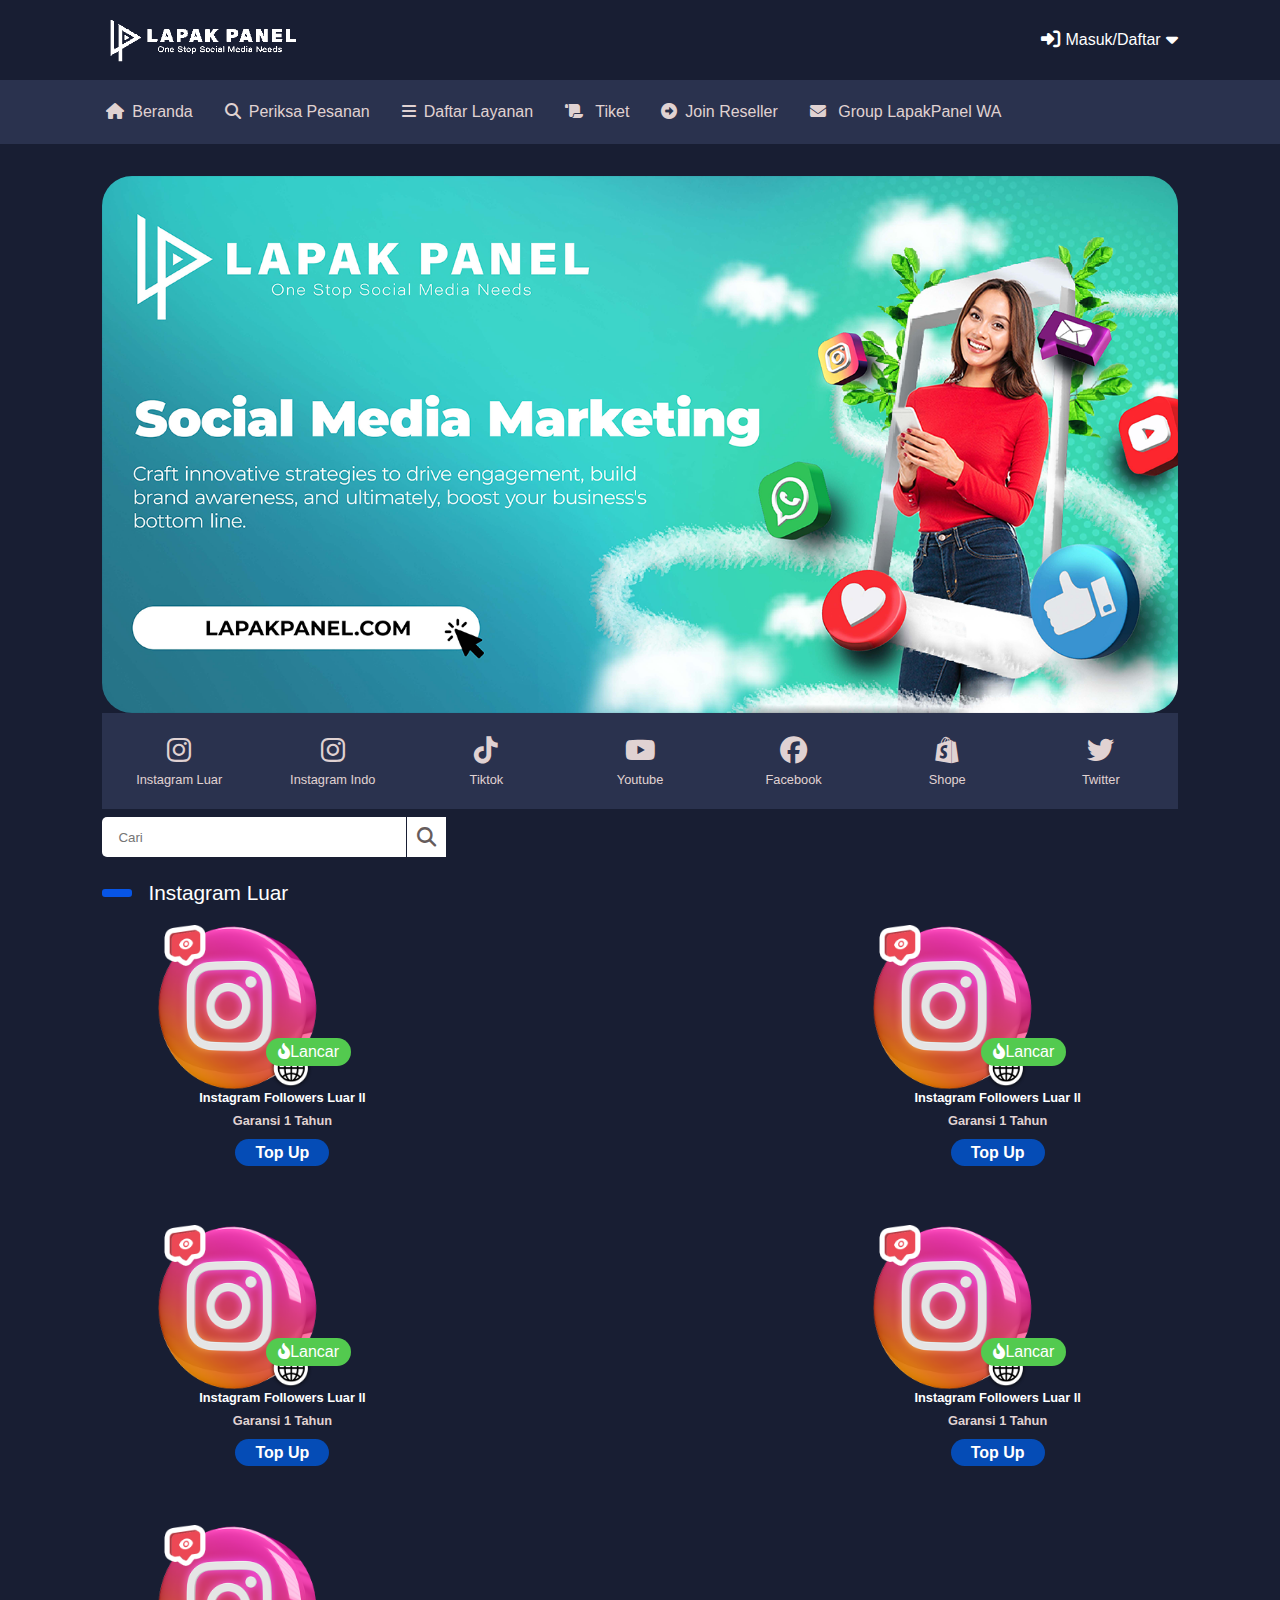
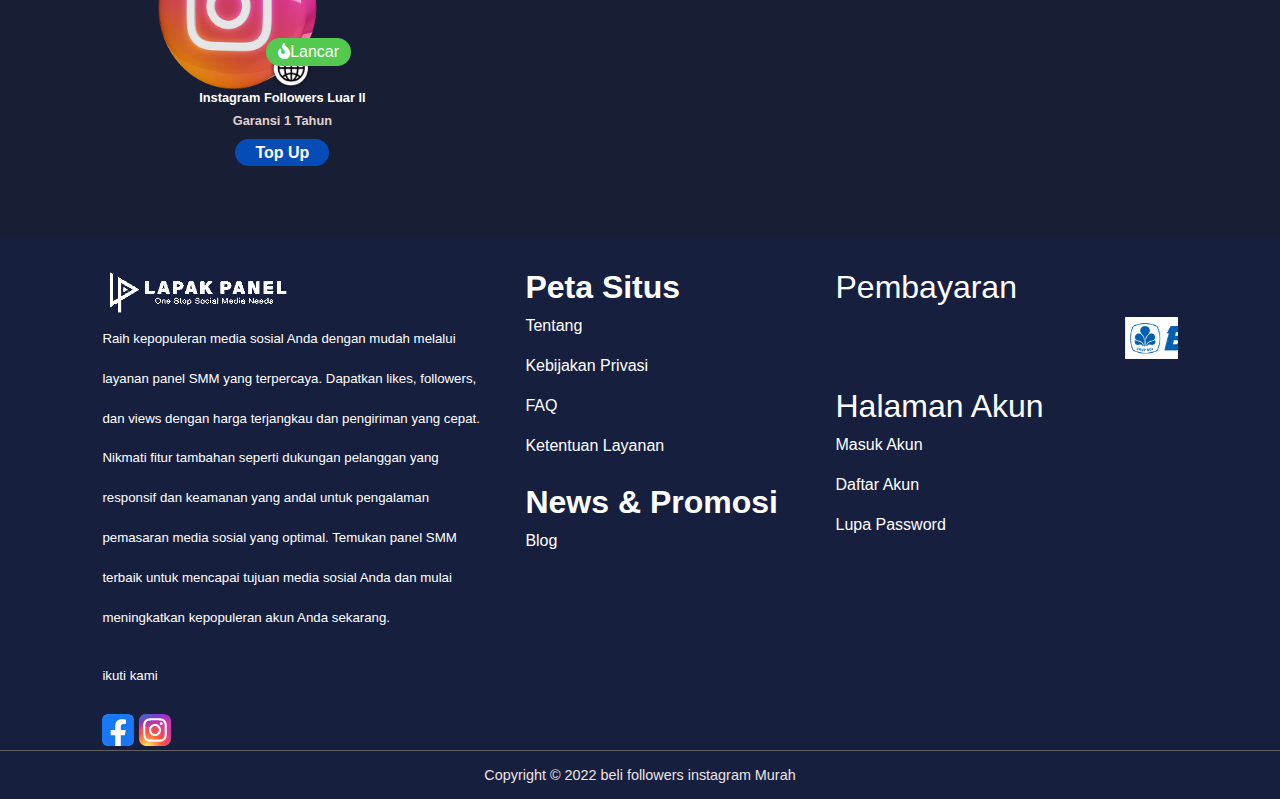
<file: index.html>
<!DOCTYPE html>
<html lang="en">
  <head>
    <meta charset="UTF-8" />
    <meta name="viewport" content="width=device-width, initial-scale=1.0" />
    <title>Document</title>
    <link
      rel="stylesheet"
      href="https://cdnjs.cloudflare.com/ajax/libs/font-awesome/6.4.2/css/all.min.css"
    />
    <link rel="stylesheet" href="style.css" />
  </head>
  <body>
    <div class="header">
      <div class="menubtn">
        <input type="checkbox" />
        <span></span>
        <span></span>
        <span></span>
      </div>
      <img src="img/logo.png" />
      <div class="regist">
        <i class="fa-solid fa-sign-in-alt"></i>
        <span> Masuk/Daftar </span><i class="fas fa-caret-down"></i>
      </div>
      <div class="dropdown">
        <a href="masuk.html" class="dropbox1"
          ><i class="fas fa-sign-in-alt"></i>&nbsp; Masuk</a
        >
        <a href="" class="dropbox2"
          ><i class="fas fa-user-plus"></i>&nbsp;Daftar</a
        >
      </div>
    </div>
    <div class="navbar">
      <ul>
        <li>
          <a href="home.html"
            ><i class="fa-solid fa-house"></i><span>Beranda</span></a
          >
        </li>
        <li>
          <a href="#"
            ><i class="fa-solid fa-magnifying-glass"></i
            ><span>Periksa Pesanan</span></a
          >
        </li>
        <li>
          <a href="#"
            ><i class="fa-solid fa-bars"></i><span>Daftar Layanan</span></a
          >
        </li>
        <li>
          <a href="#"><i class="fas fa-scroll"></i> <span>Tiket</span></a>
        </li>
        <li>
          <a href="#"
            ><i class="fas fa-arrow-alt-circle-right"></i
            ><span>Join Reseller</span></a
          >
        </li>
        <li>
          <a href="#"
            ><i class="fas fa-envelope"></i> <span>Group LapakPanel WA</span></a
          >
        </li>
      </ul>
    </div>
    <div class="page">
      <img src="img/foto.png" class="pamflate" />
      <div class="icon">
        <a href="#" class="box"
          ><i class="fab fa-instagram"></i>Instagram Luar</a
        >
        <a href="#" class="box"
          ><i class="fab fa-instagram"></i>Instagram Indo</a
        >
        <a href="#" class="box"><i class="fab fa-tiktok"></i>Tiktok</a>
        <a href="#" class="box"><i class="fab fa-youtube"></i>Youtube</a>
        <a href="#" class="box"><i class="fab fa-facebook"></i>Facebook</a>
        <a href="#" class="box"><i class="fab fa-shopify"></i>Shope</a>
        <a href="#" class="box"><i class="fab fa-twitter"></i>Twitter</a>
      </div>
      <div class="cari">
        <form action="">
          <input type="text" id="search" name="search" placeholder="Cari" />
          <button class="submit" id="search" name="search">
            <i class="fas fa-search"></i>
          </button>
        </form>
      </div>
      <div class="title">
        <span></span>
        <p>Instagram Luar</p>
      </div>
      <div class="iconig">
        <div class="box">
          <img src="img/ig.png" />
          <div class="lancar">
            <i class="fas fa-fire-alt"></i>
            <p>Lancar</p>
          </div>
          <h4>Instagram Followers Luar ll</h4>
          <h4>Garansi 1 Tahun</h4>
          <span><a href="">Top Up</a> </span>
        </div>
        <div class="box">
          <img src="img/ig.png" />
          <div class="lancar">
            <i class="fas fa-fire-alt"></i>
            <p>Lancar</p>
          </div>
          <h4>Instagram Followers Luar ll</h4>
          <h4>Garansi 1 Tahun</h4>
          <span><a href="">Top Up</a> </span>
        </div>
        <div class="box">
          <img src="img/ig.png" />
          <div class="lancar">
            <i class="fas fa-fire-alt"></i>
            <p>Lancar</p>
          </div>
          <h4>Instagram Followers Luar ll</h4>
          <h4>Garansi 1 Tahun</h4>
          <span><a href="">Top Up</a> </span>
        </div>
        <div class="box">
          <img src="img/ig.png" />
          <div class="lancar">
            <i class="fas fa-fire-alt"></i>
            <p>Lancar</p>
          </div>
          <h4>Instagram Followers Luar ll</h4>
          <h4>Garansi 1 Tahun</h4>
          <span><a href="">Top Up</a> </span>
        </div>
        <div class="box">
          <img src="img/ig.png" />
          <div class="lancar">
            <i class="fas fa-fire-alt"></i>
            <p>Lancar</p>
          </div>
          <h4>Instagram Followers Luar ll</h4>
          <h4>Garansi 1 Tahun</h4>
          <span><a href="">Top Up</a> </span>
        </div>
      </div>
    </div>
    <div class="container">
      <div class="page">
        <div class="desk-box">
          <img src="img/logo.png" alt="" />
          <h5>
            Raih kepopuleran media sosial Anda dengan mudah melalui layanan
            panel SMM yang terpercaya. Dapatkan likes, followers, dan views
            dengan harga terjangkau dan pengiriman yang cepat. Nikmati fitur
            tambahan seperti dukungan pelanggan yang responsif dan keamanan yang
            andal untuk pengalaman pemasaran media sosial yang optimal. Temukan
            panel SMM terbaik untuk mencapai tujuan media sosial Anda dan mulai
            meningkatkan kepopuleran akun Anda sekarang.
          </h5>
          <br />
          <h5>ikuti kami</h5>
          <br />
          <div class="sosmed">
            <a href="https://www.facebook.com"><img src="img/fb.svg" /></a>
            <a href="https://www.Instagram.com"><img src="img/ig.svg" /></a>
          </div>
        </div>
        <div class="desk-box2">
          <span>Peta Situs</span>
          <p><a href="">Tentang</a></p>
          <p><a href="">Kebijakan Privasi</a></p>
          <p><a href="">FAQ</a></p>
          <p><a href="">Ketentuan Layanan</a></p>
          <br />
          <span>News & Promosi</span>
          <p><a href="">Blog</a></p>
        </div>
        <div class="desk-box3">
          <span>Pembayaran</span>
          <marquee>
            <div class="pay">
              <img src="img/marque/bca.png" />
              <img src="img/marque/linkaja.png" />
              <img src="img/marque/indomaret.png" />
              <img src="img/marque/bca.png" />
              <img src="img/marque/linkaja.png" />
              <img src="img/marque/indomaret.png" /></div
          ></marquee>
          <span>Halaman Akun</span>
          <p><a href="">Masuk Akun</a></p>
          <p><a href="">Daftar Akun</a></p>
          <p><a href="">Lupa Password</a></p>
        </div>
      </div>
      <footer>
        <p>Copyright © 2022 beli followers instagram Murah</p>
      </footer>
    </div>
    <script src="script.js"></script>
  </body>
</html>
</file>
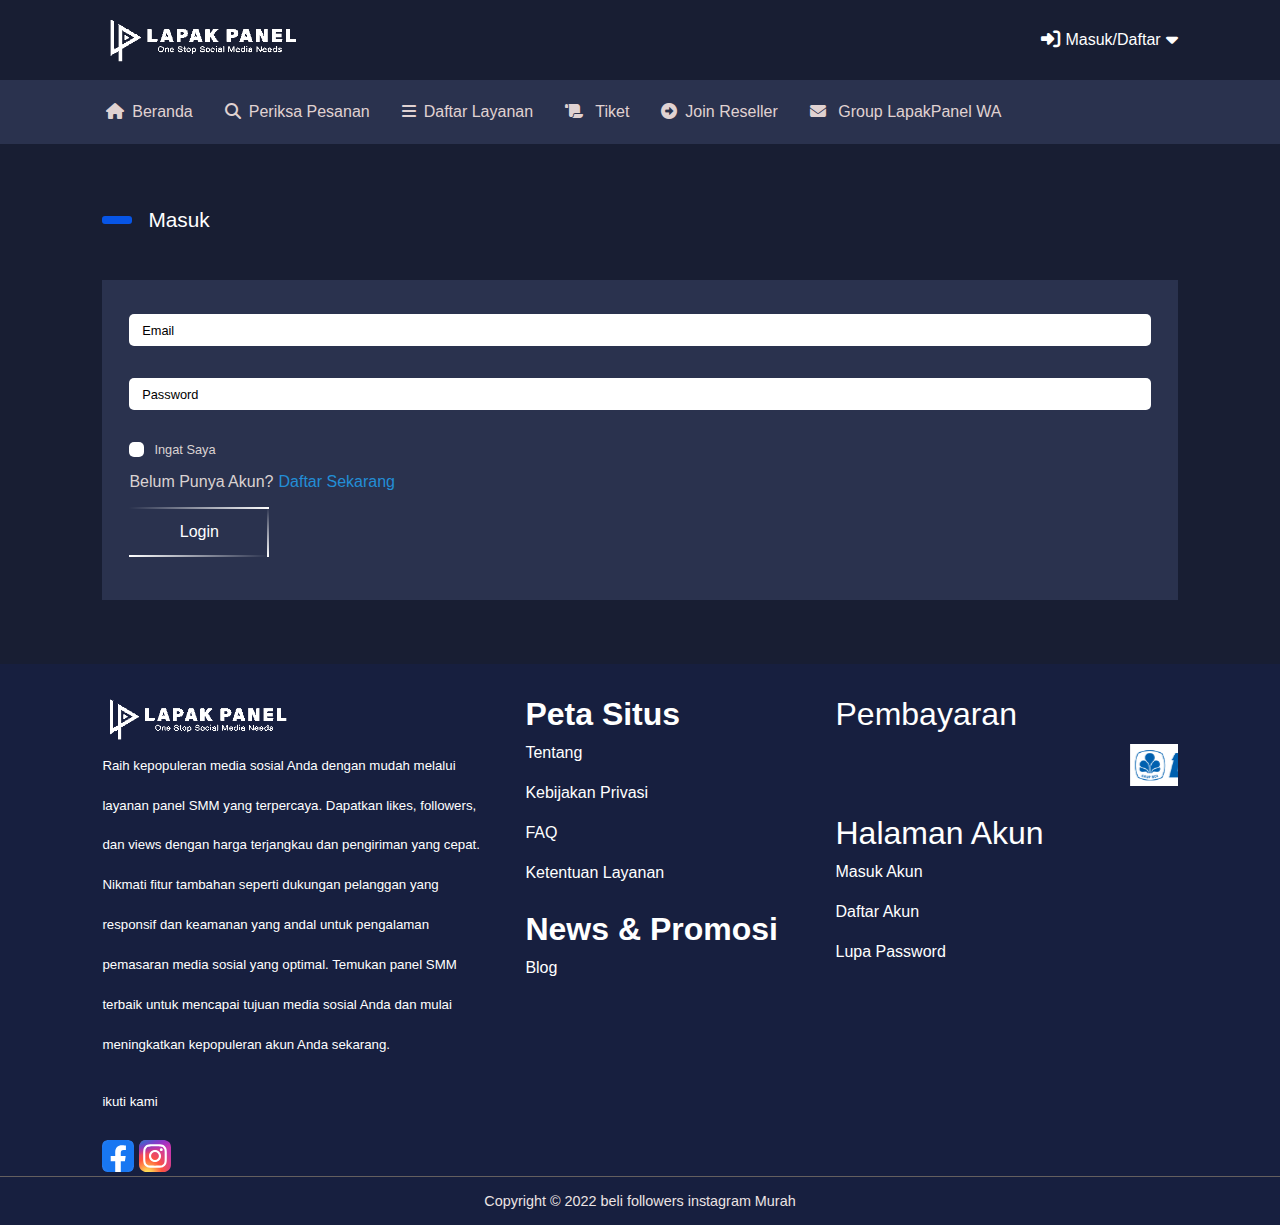
<file: masuk.html>
<!DOCTYPE html>
<html lang="en">
  <head>
    <meta charset="UTF-8" />
    <meta name="viewport" content="width=device-width, initial-scale=1.0" />
    <title>Document</title>
    <link
      rel="stylesheet"
      href="https://cdnjs.cloudflare.com/ajax/libs/font-awesome/6.4.2/css/all.min.css"
    />
    <link rel="stylesheet" href="style.css" />
    <link rel="stylesheet" href="masuk.css" />
  </head>
  <body>
    <div class="header">
      <div class="menubtn">
        <input type="checkbox" />
        <span></span>
        <span></span>
        <span></span>
      </div>
      <img src="img/logo.png" />
      <div class="regist">
        <i class="fa-solid fa-sign-in-alt"></i>
        <span> Masuk/Daftar </span><i class="fas fa-caret-down"></i>
      </div>
      <div class="dropdown">
        <a href="" class="dropbox1"
          ><i class="fas fa-sign-in-alt"></i>&nbsp; Masuk</a
        >
        <a href="" class="dropbox2"
          ><i class="fas fa-user-plus"></i>&nbsp;Daftar</a
        >
      </div>
    </div>
    <div class="navbar">
      <ul>
        <li>
          <a href="https://umar12rindkh.github.io/lapak.io/"
            ><i class="fa-solid fa-house"></i><span>Beranda</span></a
          >
        </li>
        <li>
          <a href="index.html"
            ><i class="fa-solid fa-magnifying-glass"></i
            ><span>Periksa Pesanan</span></a
          >
        </li>
        <li>
          <a href="#"
            ><i class="fa-solid fa-bars"></i><span>Daftar Layanan</span></a
          >
        </li>
        <li>
          <a href="#"><i class="fas fa-scroll"></i> <span>Tiket</span></a>
        </li>
        <li>
          <a href="#"
            ><i class="fas fa-arrow-alt-circle-right"></i
            ><span>Join Reseller</span></a
          >
        </li>
        <li>
          <a href="#"
            ><i class="fas fa-envelope"></i> <span>Group LapakPanel WA</span></a
          >
        </li>
      </ul>
    </div>
    <div class="page">
      <div class="title">
        <span></span>
        <p>Masuk</p>
      </div>
      <div class="page-masuk">
        <form action="">
          <div class="input-grup">
            <input type="email" name="email" required="required" />
            <label for="email">Email</label>
          </div>
          <div class="input-grup">
            <input type="password" name="password" required="required" />
            <label for="password">Password</label>
          </div>
          <div class="cek">
            <input type="checkbox" name="cek" id="cek" />
            <span></span>
            <i class="fa-solid fa-check"></i>
            <h4>Ingat Saya</h4>
          </div>
          <div class="daftar">
            <p>Belum Punya Akun?</p>
            <a href="">Daftar Sekarang</a>
          </div>
          <!-- <div class="btn-regis">
            <input type="submit" name="submit" value="Login" />
          </div> -->
          <div class="login">
            <span></span>
            <span></span>
            <span></span>
            <span></span>
            Login
            <input type="submit" value="submit" id="submit" />
          </div>
        </form>
      </div>
    </div>
    <div class="container">
      <div class="page">
        <div class="desk-box">
          <img src="img/logo.png" alt="" />
          <h5>
            Raih kepopuleran media sosial Anda dengan mudah melalui layanan
            panel SMM yang terpercaya. Dapatkan likes, followers, dan views
            dengan harga terjangkau dan pengiriman yang cepat. Nikmati fitur
            tambahan seperti dukungan pelanggan yang responsif dan keamanan yang
            andal untuk pengalaman pemasaran media sosial yang optimal. Temukan
            panel SMM terbaik untuk mencapai tujuan media sosial Anda dan mulai
            meningkatkan kepopuleran akun Anda sekarang.
          </h5>
          <br />
          <h5>ikuti kami</h5>
          <br />
          <div class="sosmed">
            <a href="https://www.facebook.com"><img src="img/fb.svg" /></a>
            <a href="https://www.Instagram.com"><img src="img/ig.svg" /></a>
          </div>
        </div>
        <div class="desk-box2">
          <span>Peta Situs</span>
          <p><a href="">Tentang</a></p>
          <p><a href="">Kebijakan Privasi</a></p>
          <p><a href="">FAQ</a></p>
          <p><a href="">Ketentuan Layanan</a></p>
          <br />
          <span>News & Promosi</span>
          <p><a href="">Blog</a></p>
        </div>
        <div class="desk-box3">
          <span>Pembayaran</span>
          <marquee>
            <div class="pay">
              <img src="img/marque/bca.png" />
              <img src="img/marque/linkaja.png" />
              <img src="img/marque/indomaret.png" />
              <img src="img/marque/bca.png" />
              <img src="img/marque/linkaja.png" />
              <img src="img/marque/indomaret.png" /></div
          ></marquee>
          <span>Halaman Akun</span>
          <p><a href="">Masuk Akun</a></p>
          <p><a href="">Daftar Akun</a></p>
          <p><a href="">Lupa Password</a></p>
        </div>
      </div>
      <footer>
        <p>Copyright © 2022 beli followers instagram Murah</p>
      </footer>
    </div>
    <script src="script.js"></script>
  </body>
</html>
</file>
<file: style.css>
*{
    margin: 0;
    padding: 0;
    font-family: sans-serif;
}

body{
    background-color: #181e33;
    overflow-x: hidden;
}
body.fix {
    overflow-y: hidden;
}

::-webkit-scrollbar{
    width: 8px;
}
::-webkit-scrollbar-thumb{
    background: #888;
    border-radius: 10px;
}
::-webkit-scrollbar-thumb:hover{
    background: #555;
}
.header{
    display: flex;
    justify-content: space-between;
    margin-left: 8vw;
    margin-right: 8vw;
    height: 5em;
    align-items: center;
}

.menubtn{
    display: none;
    flex-direction: column;
    justify-content: space-between;
    height: 18px;

}

.menubtn span{
    width: 24px;
    height: 4px;
    background-color: #fff;
    border-radius: 3px;
    z-index: 2;
}

.menubtn input{
    display: block;
    position: absolute;
    z-index: 3;
    left: 5vw;
    width: 45px;
    height: 20px;
    opacity: 0;
    background-color: #054cb6;
}

.menubtn span:nth-child(2){
    transform-origin: 0 0;
}

.menubtn input:checked ~ span:nth-child(2){
    transform: rotate(40deg);
}
.menubtn span:nth-child(4){
    transform-origin: 0 100%;
}
.menubtn input:checked ~ span:nth-child(4){
    transform: rotate(-40deg);
}
.menubtn input:checked ~ span:nth-child(3){
    transform: scale(0);
}

.header img{
    height: 3rem;
}

.regist {
    display: flex;
    align-items: center;
    cursor: pointer;
    user-select: none;
    
}

.regist i{
    color: #fff;
    font-size: 1.2rem;
}

.regist span{
    color: #fff;
    font-size: 1rem;
    padding: 0 5px 0 5px;
}



.dropdown{
    position: absolute;
    flex-direction: column;
    right: 8vw;
    top: 4rem;
    width: 12rem;
    height: 5rem;
    background-color: #ffffff;
    z-index: 1;
    border-radius: 5px;
    box-shadow: 2px 2px 5px #aaaaaa;
    display: none;
}

.dropdown.fix{
    display: flex;
}


.dropdown .dropbox1{
    margin-top: 0.2rem;
    display: flex;
    height: 2.3rem;
    position: relative;
    align-items: center;
}
.dropdown .dropbox2{
    margin-bottom: 0.2rem;
    display: flex;
    height: 2.3rem;
    position: relative;
    align-items: center;
}


.dropbox1:hover{
    background-color: #eaedf1;
    border-radius: 5px;
}

.dropbox2:hover{
    background-color: #eaedf1;
    border-radius: 5px;
}

.dropdown a{
    position: relative;
    padding-left: 1.5rem;
    font-size: 0.9rem;
    color: #000000;
    text-decoration: none;
}

.dropdown i{
    padding-right: 0.5rem;
}

.navbar{
    position: relative;
    display: flex;
    height: 4rem;
    background-color: #2a324e;
    width: 100%;
    align-items: center;
}
.navbar ul{
    position: relative;
    margin-left: 8.3vw;
    display: flex;
    list-style: none;
}
.navbar ul li{
    padding-right: 2rem;
}
.navbar ul li i{
    padding-right: 0.5rem;
}
.navbar ul li a{
    text-decoration: none;
    
    color: #e0d2d2;
}

.page{
    position: relative;
    display: flex;
    flex-direction: column;
    margin-left: 8vw;
    margin-right: 8vw;
    height: 100%;
    top: 2rem;
}

.pamflate {
    border-radius: 30px;
}

.page .icon {
    height: 5rem;
    display: flex;
    background-color: #2a324e;
    padding-top: 1rem;
}
.page .icon .box{
    width: 10rem;
    height: 5rem;
    position: relative;
    cursor: pointer;
}
.page .icon a{
    font-size: .8rem;
    display: flex;
    flex-direction: column;
    position: relative;
    text-align: center;
    color: #e0d2d2;
    text-decoration: none;
}

.page .icon i{
    font-size: 1.7rem;
    padding: 0.5rem;
}

.page .icon .box:active, .page .icon .box:focus{
    border-bottom: 3px solid rgb(26, 87, 179);
}

.page .icon a:active, .page .icon a:focus{
    color: rgb(26, 87, 179);
}

.cari{
    display: flex;
    position: relative;
    top: 0.5rem;
    background-color: #fff;
    width: 32%;
    height: 2.5rem;
    border-top-left-radius: 5px;
    border-bottom-left-radius: 5px;
}

.cari form input{
    height: 2.5rem;
    padding-left: 1rem;
    width: 22vw;
    outline: none;
    border: none;
    background-color: transparent;

}
.cari form button{
    height: 2.6rem;
    width: 2.5rem;
    font-size: 1.2rem;
    position: absolute;
    right: 0px;
    top: 0px;
    color: #665c5c;
    background-color: transparent;
    border:none;
    border-left: 1.5px solid #181e33;  
}

.title{
    display: flex;
    position: relative;
    align-items: center;
    top: 2rem;
}

.title span{
    height: 8px;
    width: 30px;
    background-color: rgb(7, 85, 230);
    margin-right: 1rem;
    border-radius: 3px ;
}

.title p{
    font-size: 1.3rem;
    color: #fff;
    font-weight:500;
}


.iconig{
    position: relative;
    top: 3rem;
    display:flex;
    flex-wrap: wrap;
    height: 100vh;
    justify-content: space-between;
}

.iconig .box{
    text-align: center;
    width: 40vh;
}

.iconig .box img{
    width: 11rem;
    position: relative;
    z-index: 0;
}

.iconig .box img:hover{
    transform: scale(1.1);
    transition: all 0.3s;
    z-index: 1;
}
.iconig .lancar{
    display:inline-flex;
    position: relative;
    background-color: #53ca4f;
    padding: 5px 12px;
    top:-2.5rem;
    left: -4rem;
    border-radius: 30px;
    color: #fff;
}

.iconig h4{
    color: #fff;
    position: relative;
    top: -1rem;
    font-size: 0.8rem;
    padding-bottom: 0.5rem;
}

.iconig h4:nth-child(4){
    color: #e0d2d2;
}

.iconig span{
    position: relative;
    padding: 5px 20px;
    background-color: #054cb6;
    border-radius: 20px;
    top: -0.5rem;
    font-weight: 800;
}

.iconig span a{
    text-decoration: none;
    color: #fff;
}

.container{
    position: relative;
    height: auto;
    background-color: #171f3f;
    top: 6rem;
}

.container .page {
    display: flex;
    flex-direction: row;
}

.container .page a{
    text-decoration: none;
    color: #fff;
}
.container .page a:hover{
    text-decoration: underline;
}

.desk-box{
    width: 40%;
}
.desk-box img{
    width: 12rem;
}
.desk-box h5{
    font-weight: 100;
    color: #fff;
    line-height: 3;
}
.sosmed img{
    width: 2rem;
    height: auto;

}

.desk-box2{
    width: 35%;
    position: relative;
    left: 2rem;
}
.desk-box2 span{
    color: #fff;
    font-size: 2rem;
    font-weight: 600;
}
.desk-box2 p{
    line-height: 2.5;
}


.desk-box3{
    width: 35%;
}
.desk-box3 span{
    font-size: 2rem;
    color: #fff;
}
.desk-box3 p{
    line-height: 2.5;
}
.desk-box3 .pay img{
    width: 6rem;
    margin:0.7rem 2rem 1.3rem 0 ;
    padding: 0.2rem 0.3rem;
    background-color: #ffffff;
}

footer{
    display: flex;
    position: relative;
    justify-content: center;
    align-items: center;
    height: 3rem;
    background-color: #171f3f;
    border-top: 0.5px solid #645f5f;
}   

footer p{
    color: #ece3e3;
    font-size: 0.9rem;
}
@media screen and (min-width:1020px) {
    .sosmed img{
        margin-bottom: 2rem;
    }
    
}

@media screen and (max-width:1020px) {
    .page{
        margin-left: 6vw;
        margin-right: 6vw;
    }

    .header img{
        height: 2.5rem;
    }

    .navbar {
        display: block;
        position: fixed;
        height: 100vh ;
        top: 0px;
        width: 15rem;
        z-index: 0;
        transform: translateX(-100%);
        transition: all 0.5s;
        opacity: 0;
    }  

    .navbar ul{ 
        flex-direction: column;
        top: 1rem;
        margin: 2rem 0rem 2rem 2rem;
    }

    .navbar.slide{
        transform: translateX(0);
        opacity: 1;
        z-index: 1; 
    }
    body{
        backdrop-filter: blur(10px);
    }

    .navbar ul li{
        font-size: 0.8rem;
        padding-top: 3rem ;
    }
    .menubtn{
        display: flex;

    }

    .regist i{
        padding-right: 10px;
    }
    .regist span{
        display: none;
    }

    .page {
        top: 0px;
    }
    .iconig .box{
        text-align: center;
        width:14rem;
    }
    .container{
        position: relative;
        height: auto;
        background-color: #171f3f;
        top: 2rem;
    }

    
}

@media screen and (max-width:768px){
    .page{
        top: 0px;
        margin-left: 2vh;
        margin-right: 2vh;
    }
    
    .page img {
        border-radius: 30px;
    }
    
    .page .icon {
        height: 5rem;
        display: flex;
        background-color: #2a324e;
        overflow: auto;
        overflow-y: hidden;
    }

    .page .icon a{
        font-size: .8rem;
        display: inline-block;
        padding: 0 14px;
        position: relative;
        top: -10px;
        text-align: center;
        color: #e0d2d2;
        text-decoration: none;
    }
    .page .icon i{
        font-size: 1.7rem;
        padding: 0.5rem;
    }
    
    .container{
        position: relative;
        height: 135vh;
        background-color: #171f3f;
        top: 2.8rem;
    }

    .iconig{
        height: 100vw;
    }
    .iconig .box{
        height: 3rem;
        text-align: center;
        width:25vw;
    }
    .iconig .box img{
        width: 25vw;
    }
    .container .page {
        top: 1rem;
        display: flex;
        flex-direction: column;
        text-align: center;
    }
    .desk-box{
        width: 100%;
    }

    .desk-box img{
        width: 10rem;
    }
    .desk-box h5{
        color: #fff;
        font-weight: 100;
        line-height: 2;
    }
    .sosmed img{
        width: 1.7rem;
        height: auto;
    }
    
    .desk-box2{
        width: 100%;
        position: relative;
        left:0;
        top: 2rem;
    }
    .desk-box2 span{
        color: #fff;
        font-size: 1.6rem;
        font-weight: 600;
    }
    .desk-box2 p{
        color: #fff;
        line-height: 2;
        font-size: 0.9rem;
    }   
    .desk-box3{
        width: 100%;
        position: relative;
        top: 4rem;
    }
    .desk-box3 span{
        font-size: 1.6rem;
        font-weight: 600;        
        color: #fff;
    }
    .desk-box3 p{
        color: #fff;
        line-height: 2;
        font-size: 0.9rem;
    }
    .desk-box3 .pay img{
        width: 4rem;
        margin:0.6rem 1.5rem 0.9rem 0;
        padding: 0.2rem 0.3rem;
        background-color: #fff;
    }  
    footer p{
        color: #ece3e3;
        font-size: 0.9rem;
    }
}

@media screen and (max-width:578px) {
    .page .icon {
        height: 4rem;
    }

    .title{
        display: flex;
        position: relative;
        align-items: center;
        top: 1.5rem;
    }
    
    .title span{
        height: 7px;
        width: 28px;
        margin-right: 1rem;
        border-radius: 3px ;
    }
    .title p{
        font-size: 1rem;
        font-weight:500;
    }   
    .iconig{
        height: 110vw;
    }
    .iconig .box{
        height: 3rem;
        text-align: center;
        width: 7rem;
    }

    .iconig .box img{
        width: 7rem;
    }

    .iconig .lancar{
        padding: 3px 10px;
        top:-2.5rem;
        left: -1rem;
        border-radius: 30px;
        color: #fff;
    }
    
    .iconig h4{
        top: -1rem;
        font-size: 0.6rem;
        padding-bottom: 0.5rem;
    }
    

    .iconig span{
        position: relative;
        padding: 3px 15px;
        background-color: #054cb6;
        border-radius: 15px;
        top: -0.5rem;
        font-size: 0.8rem;
        font-weight: 700;
    }
    .container{
        position: relative;
        height: 105vh;
        background-color: #171f3f;
        top: 2.8rem;
    }

}
</file>
<file: masuk.css>
.page-masuk {
    position: relative;
    display: flex;
    flex-direction: column;
    margin-top: 5rem;
    background-color: #2a324e;
    height: 20rem;
}

.page-masuk form{
    margin: 2vh 3vh;

}


.input-grup {
    display: flex;
    position: relative;
    margin-top: 1rem;
    height: 2rem;
    background-color: rgb(255, 255, 255);
    border-radius: 5px;
    margin-bottom: 2rem;
    align-items: center;
}

.input-grup input{
    width: 100%;
    height: 100%;
    outline: none;
    margin-left: 1vw;
    border: none;
    background-color: transparent;   
}
.input-grup label{
    position: absolute ;
    margin-left: 1vw;
    font-size: 0.8rem;
    pointer-events: none;

}


input:focus ~ label,
input:valid ~ label{
    transform: translateY(-30px);
    color: #ffffff;
    transition: all 0.6s;
}

.cek{
    display: flex;
    align-items: center;
    margin-bottom: 1rem;
}
.cek span{
    width: 15px ;
    height: 15px;
    border-radius: 5px;
    background-color: #ffffff;
    margin-right: 10px;
    display: flex;
    justify-content: center;
    align-items: center;
}

.cek i{
    position: absolute;
    margin-left: 2.8px;
    color: #ffffff;
    font-size: 0.7rem;
}


.cek input{
    position: absolute;
    width: 7vw ;
    height: 15px;
    outline: none;
    border: none;
    opacity: 0;
    z-index: 2;
}

.cek input:checked ~ span{
    background-color: rgb(60, 165, 165);
    transition: all 0.3s;
}

.cek h4{
    color: #dad2d2;
    font-weight: 100;
    font-size: 0.8rem;
    user-select: none;
    
}

.daftar {
    display: flex;
}

.daftar p{
    color: #dad2d2;
    margin-right: 5px;
}

.daftar a{
    text-decoration: none;
    color: #238ed6;
}

.daftar a:hover{
    color: #a4c7df;
    text-decoration: underline;
    transition: all 0.7s;
}

/* 
.btn-regis{
    margin-top: 2rem;
    width: 80px;
    height: 50px;
    display: flex;
    position: relative;
    justify-content: center;
    align-items: center;
}

.btn-regis input{
    width: 80px;
    height: 50px;
    color: #fff;;
    background-color: transparent;
    border-radius: 10px;
    box-shadow: 0px 1px 10px white;
}

.btn-regis input:focus{
    background-color: #238ed6;
    box-shadow: none;
} */


form .login {
    margin-top: 1rem;
    width: 140px;
    height: 50px;
    display: flex;
    position: relative;
    justify-content: center;
    align-items: center;
    color: #ffffff;
    overflow: hidden;
}
form .login input{
    position: absolute;
    width: 140px;
    height: 50px;
    opacity: 0;
    cursor: pointer;
}

.login span {
   position: absolute;
   display: block;
   overflow: hidden;
}

.login span:nth-child(1){
    top: 0;
    width: 100%;
    height: 2px;
    background: linear-gradient(90deg, transparent, #fff);
    animation: atas 1s linear infinite;
}

@keyframes atas{
    0%{
        left: -100%;
    }
    100%{
        left: 100%;
    }
}

.login span:nth-child(2){
    right: 0;
    width: 2px;
    height: 100%;
    background: linear-gradient(180deg, transparent,  #fff);
    animation: kanan 1s linear infinite;
    animation-delay: .5s
}

@keyframes kanan{
    0%{
        top:-100%;
    }
    100%{
        top:100%;
    }
}

.login span:nth-child(3){
    bottom: 0;
    width: 100%;
    height: 2px;
    background: linear-gradient(270deg, transparent,  #fff);
    animation: bawah 1s linear infinite;
    animation-delay: 1s
}

@keyframes bawah{
    0%{
        left: 100%;
    }
    100%{
        left: -100%;
    }
}


.login span:nth-child(4){
    left: 0;
    bottom: -100%;;
    width: 2px;
    height: 100%;
    background: linear-gradient(360deg, transparent,  #fff);
    animation: kiri 1s linear infinite;
    animation-delay: 1.5s
}

@keyframes kiri{
    0%{
        top: 100%;
    }
    100%{
        top: -100%;
    }
}
</file>
